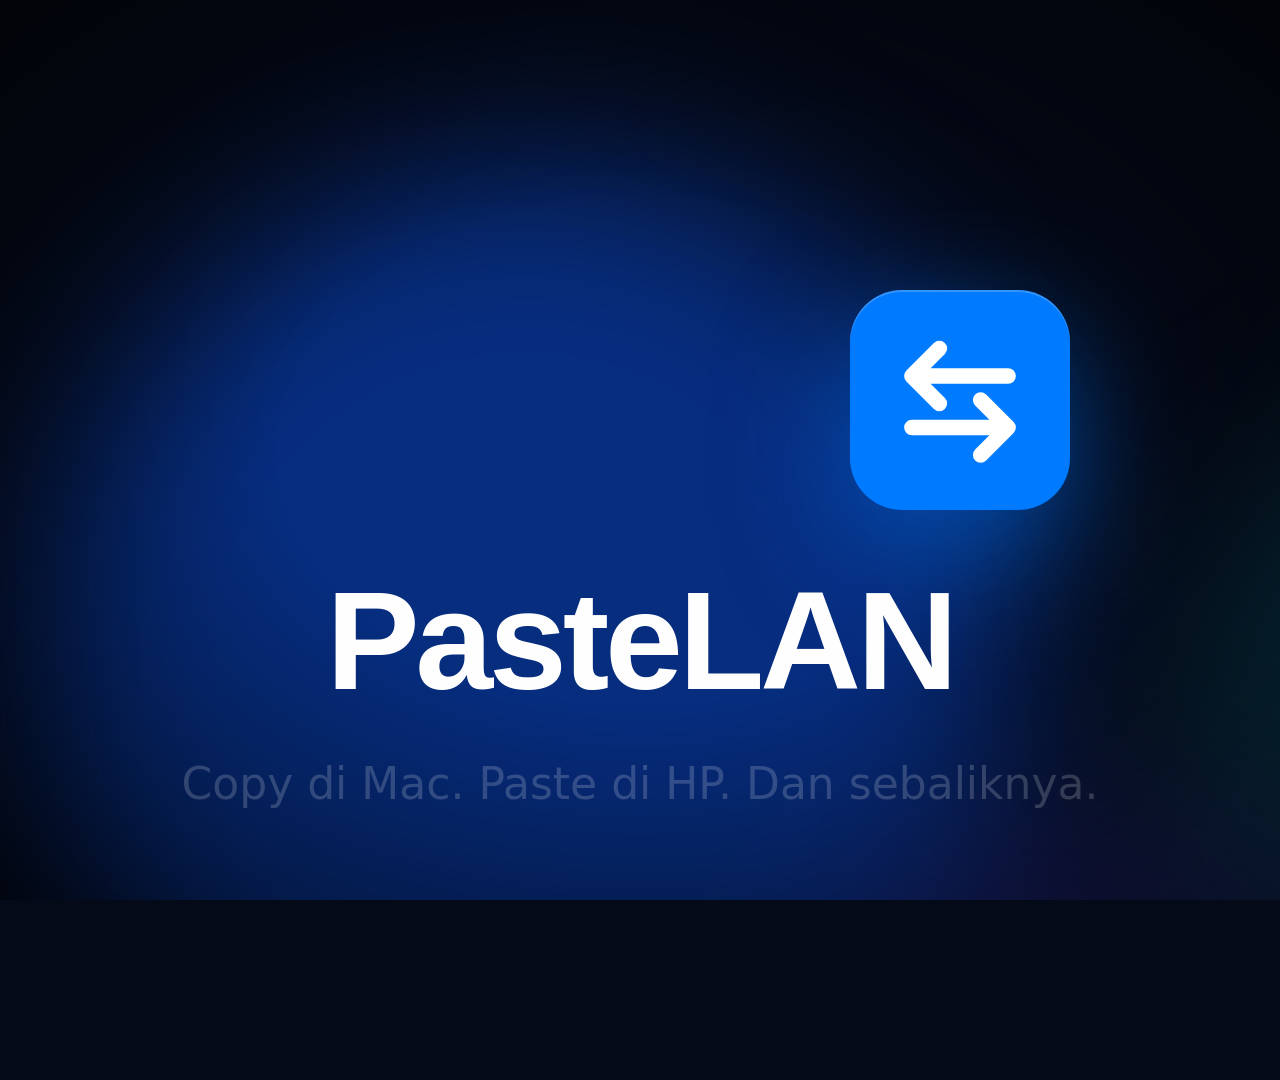
<file: video/src/teaser.html>
<!doctype html>
<html lang="id">
<head>
<meta charset="utf-8">
<title>PasteLAN — Teaser</title>
<!--
  Sumber video teaser. Setiap frame ditentukan murni oleh waktu t (detik) lewat window.seek(t),
  jadi render.js bisa memotret frame demi frame secara deterministik (tanpa requestAnimationFrame).
  Buka langsung di browser untuk pratinjau: animasi berjalan otomatis bila tidak ada ?render.
-->
<style>
  :root { --blue: #007aff; --green: #34c759; }
  * { box-sizing: border-box; margin: 0; padding: 0; }
  html, body { width: 1920px; height: 1080px; overflow: hidden; background: #050a18; }
  body { font-family: "Inter", system-ui, sans-serif; color: #fff; -webkit-font-smoothing: antialiased; }
  #stage { position: absolute; inset: 0; overflow: hidden; }

  .bg { position: absolute; inset: -20%; filter: blur(90px); }
  .blob { position: absolute; border-radius: 50%; opacity: .55; }
  .b1 { width: 1000px; height: 1000px; background: #0a4bd6; }
  .b2 { width: 850px; height: 850px; background: #0e7490; opacity: .45; }
  .b3 { width: 750px; height: 750px; background: #4338ca; opacity: .4; }
  .vignette { position: absolute; inset: 0; background: radial-gradient(ellipse at center, transparent 40%, rgba(0,0,0,.6) 100%); }

  .scene { position: absolute; inset: 0; opacity: 0; }
  .title { position: absolute; left: 0; right: 0; text-align: center; font-family: "Inter Display", "Inter", sans-serif;
           font-weight: 800; letter-spacing: -0.03em; }
  .sub { position: absolute; left: 0; right: 0; text-align: center; font-weight: 500; color: rgba(255,255,255,.72); }

  /* Ikon aplikasi: dua panah biru seperti icon-192.png */
  .icon { position: absolute; width: 220px; height: 220px; border-radius: 52px; background: var(--blue);
          box-shadow: 0 40px 120px rgba(0,122,255,.5), inset 0 2px 0 rgba(255,255,255,.2); }
  .icon svg { position: absolute; inset: 0; width: 100%; height: 100%; }

  .caption { position: absolute; left: 0; right: 0; text-align: center; font-family: "Inter Display", "Inter", sans-serif;
             font-weight: 800; font-size: 72px; letter-spacing: -0.03em; line-height: 1.08; }
  .caption small { display: block; font-family: "Inter", sans-serif; font-weight: 500; font-size: 30px; letter-spacing: 0;
                   color: rgba(255,255,255,.72); margin-top: 16px; }

  /* Jendela Mac tiruan */
  .mac { position: absolute; width: 900px; height: 560px; border-radius: 22px; background: #1c1f26;
         border: 1px solid rgba(255,255,255,.12); box-shadow: 0 50px 140px rgba(0,0,0,.55); overflow: hidden; }
  .mac .tb { height: 52px; display: flex; align-items: center; gap: 10px; padding: 0 20px; background: #262a33; }
  .mac .tb i { width: 14px; height: 14px; border-radius: 50%; display: block; }
  .mac .tb span { margin-left: 16px; font-size: 20px; color: rgba(255,255,255,.55); }
  .mac .body { padding: 40px 44px; font-size: 30px; line-height: 1.6; color: rgba(255,255,255,.85); }
  .hl { border-radius: 6px; padding: 2px 4px; }
  .keys { position: absolute; display: flex; gap: 12px; }
  .key { min-width: 86px; height: 86px; padding: 0 18px; border-radius: 18px; background: #f5f5f7; color: #1d1d1f;
         font-size: 44px; font-weight: 600; display: grid; place-items: center; box-shadow: 0 8px 0 #b7b7bd, 0 20px 40px rgba(0,0,0,.35); }

  /* Menu clipboard di Mac */
  .menu { position: absolute; width: 560px; border-radius: 16px; background: rgba(40,44,54,.97); border: 1px solid rgba(255,255,255,.14);
          box-shadow: 0 30px 80px rgba(0,0,0,.5); padding: 10px; font-size: 24px; }
  .menu .it { display: flex; justify-content: space-between; padding: 12px 16px; border-radius: 10px; color: rgba(255,255,255,.9); }
  .menu .it kbd { font-family: inherit; color: rgba(255,255,255,.45); }
  .menu .it.on { background: var(--blue); color: #fff; }
  .menu .it.on kbd { color: rgba(255,255,255,.8); }
  .menu .sep { height: 1px; background: rgba(255,255,255,.12); margin: 8px 6px; }
  .menu .muted { color: rgba(255,255,255,.55); }

  /* HP tiruan */
  .phone { position: absolute; width: 440px; height: 760px; border-radius: 64px; background: #f2f2f7; color: #1d1d1f;
           border: 12px solid #111; box-shadow: 0 50px 140px rgba(0,0,0,.6); overflow: hidden; }
  .phone .hd { display: flex; align-items: center; gap: 12px; padding: 64px 28px 18px; font-size: 30px; font-weight: 700;
               border-bottom: 1px solid #ddd; background: #f6f6f8; }
  .phone .hd .dot { width: 14px; height: 14px; border-radius: 50%; background: var(--green); }
  .phone .hd .st { margin-left: auto; font-size: 18px; font-weight: 500; color: #8a8a8e; }
  .phone .pad { padding: 20px; }
  .pcard { background: #fff; border: 1px solid #e3e3e8; border-radius: 22px; padding: 18px; margin-bottom: 16px; }
  .pcard .meta { display: flex; justify-content: space-between; font-size: 16px; color: #8a8a8e; }
  .pcard .txt { font-size: 22px; margin: 10px 0 14px; line-height: 1.35; word-break: break-word; }
  .pbtn { height: 52px; border-radius: 14px; background: var(--blue); color: #fff; font-size: 22px; font-weight: 600;
          display: grid; place-items: center; }
  .pbtn.ghost { background: #fff; color: var(--blue); border: 1px solid #ddd; }
  .ta { border: 1px solid #d8d8de; border-radius: 16px; height: 110px; padding: 14px; font-size: 20px; color: #1d1d1f; }
  .ta.ph { color: #9a9aa0; }
  .row2 { display: flex; gap: 10px; margin-top: 12px; }
  .row2 .pbtn { flex: 1; }
  .label { font-size: 16px; font-weight: 700; color: #6e6e73; letter-spacing: .06em; margin: 8px 6px 12px; }

  .flyer { position: absolute; padding: 14px 22px; border-radius: 16px; background: var(--blue); font-size: 24px; font-weight: 600;
           box-shadow: 0 20px 50px rgba(0,122,255,.5); white-space: nowrap; opacity: 0; z-index: 6; }
  .tap { position: absolute; width: 70px; height: 70px; margin: -35px 0 0 -35px; border-radius: 50%; background: rgba(0,0,0,.18);
         border: 3px solid rgba(0,0,0,.35); opacity: 0; z-index: 7; }

  .shot { position: absolute; border-radius: 40px; overflow: hidden; box-shadow: 0 50px 140px rgba(0,0,0,.6);
          border: 10px solid #111; }
  .shot img { display: block; width: 100%; height: auto; }

  .features { position: absolute; left: 50%; top: 450px; width: 1500px; transform: translateX(-50%);
              display: grid; grid-template-columns: repeat(3, 1fr); gap: 28px; }
  .feat { padding: 34px 36px; border-radius: 28px; background: rgba(255,255,255,.07); border: 1px solid rgba(255,255,255,.14); opacity: 0; }
  .feat .e { font-size: 46px; margin-bottom: 18px; }
  .feat h3 { font-size: 34px; font-weight: 700; letter-spacing: -0.01em; }
  .feat p { font-size: 24px; color: rgba(255,255,255,.66); margin-top: 8px; line-height: 1.35; }
  .badge { position: absolute; left: 0; right: 0; margin: 0 auto; width: fit-content; padding: 12px 26px; border-radius: 999px;
           border: 1px solid rgba(255,255,255,.22); font-size: 26px; color: rgba(255,255,255,.8); font-weight: 500; white-space: nowrap; }
  .fade { position: absolute; inset: 0; background: #000; opacity: 0; pointer-events: none; z-index: 20; }
</style>
</head>
<body>
<div id="stage">
  <div class="bg"><div class="blob b1" id="b1"></div><div class="blob b2" id="b2"></div><div class="blob b3" id="b3"></div></div>
  <div class="vignette"></div>

  <!-- 1. Pembuka -->
  <section class="scene" id="s1">
    <div class="icon" id="s1icon" style="left:850px; top:290px">
      <svg viewBox="0 0 64 64"><g fill="none" stroke="#fff" stroke-width="4.5" stroke-linecap="round" stroke-linejoin="round">
        <path id="s1a1" d="M46 25H18m8-8-8 8 8 8"/><path id="s1a2" d="M18 40h28m-8-8 8 8-8 8"/></g></svg>
    </div>
    <div class="title" id="s1title" style="top:560px; font-size:140px">PasteLAN</div>
    <div class="sub" id="s1sub" style="top:735px; font-size:44px">Copy di Mac. Paste di HP. Dan sebaliknya.</div>
  </section>

  <!-- 2. Mac → HP -->
  <section class="scene" id="s2">
    <div class="caption" id="s2cap" style="top:70px">Mac → HP, dalam ±1 detik.<small>Setiap ⌘C muncul otomatis di HP — teks maupun gambar.</small></div>
    <div class="mac" id="s2mac" style="left:150px; top:330px">
      <div class="tb"><i style="background:#ff5f57"></i><i style="background:#febc2e"></i><i style="background:#28c840"></i><span>Catatan</span></div>
      <div class="body">Link repo buat dicoba di HP:<br><span class="hl" id="s2hl">github.com/kikiraihan/mac-os-PasteLAN</span><br><span style="color:rgba(255,255,255,.45)">Jangan lupa install PWA-nya.</span></div>
    </div>
    <div class="keys" id="s2keys" style="left:470px; top:780px"><div class="key" id="k1">⌘</div><div class="key" id="k2">C</div></div>
    <div class="flyer" id="s2fly">📋 github.com/kikiraihan/…</div>
    <div class="phone" id="s2phone" style="left:1290px; top:280px">
      <div class="hd"><span class="dot"></span>PasteLAN<span class="st">Terhubung</span></div>
      <div class="pad">
        <div class="label">CLIPBOARD</div>
        <div class="pcard" id="s2new"><div class="meta"><span>Dari MacBook Air</span><span>10.31</span></div>
          <div class="txt">https://github.com/kikiraihan/mac-os-PasteLAN</div><div class="pbtn" id="s2salin">Salin</div></div>
        <div class="pcard" id="s2old"><div class="meta"><span>Dari MacBook Air</span><span>10.12</span></div>
          <div class="txt">Rapat dipindah ke jam 2 siang, ruang Meranti.</div><div class="pbtn">Salin</div></div>
      </div>
    </div>
  </section>

  <!-- 3. HP → Mac -->
  <section class="scene" id="s3">
    <div class="caption" id="s3cap" style="top:70px">HP → Mac: tempel, Kirim, ⌘V.<small>Teks atau beberapa gambar sekaligus.</small></div>
    <div class="phone" id="s3phone" style="left:230px; top:280px">
      <div class="hd"><span class="dot"></span>PasteLAN<span class="st">Terhubung</span></div>
      <div class="pad">
        <div class="pcard">
          <div class="ta" id="s3ta"></div>
          <div class="row2"><div class="pbtn" id="s3kirim">Kirim</div><div class="pbtn ghost">Kirim gambar</div></div>
        </div>
        <div class="label">CLIPBOARD</div>
        <div class="pcard"><div class="meta"><span>Dari MacBook Air</span><span>10.31</span></div>
          <div class="txt">https://github.com/kikiraihan/mac-os-PasteLAN</div><div class="pbtn">Salin</div></div>
      </div>
    </div>
    <div class="tap" id="s3tap"></div>
    <div class="flyer" id="s3fly">📋 Kode OTP: 482 913</div>
    <div class="menu" id="s3menu" style="left:1100px; top:330px">
      <div class="it on" id="s3top" style="opacity:0"><span>Kode OTP: 482 913</span><kbd>⌘0</kbd></div>
      <div class="it"><span>https://github.com/kikiraihan/mac…</span><kbd id="s3k1">⌘0</kbd></div>
      <div class="it"><span>Rapat dipindah ke jam 2 siang…</span><kbd id="s3k2">⌘1</kbd></div>
      <div class="it"><span>🖼 Gambar 1284 × 2778</span><kbd id="s3k3">⌘2</kbd></div>
      <div class="it"><span>ssh deploy@vps -p 2222</span><kbd id="s3k4">⌘3</kbd></div>
      <div class="sep"></div>
      <div class="it muted"><span>🔍 Cari clip…</span></div>
      <div class="it muted"><span>Buka PasteLAN di browser</span></div>
      <div class="it muted"><span>Pengaturan…</span><kbd>⌘,</kbd></div>
    </div>
    <div class="keys" id="s3keys" style="left:1290px; top:860px"><div class="key" id="k3">⌘</div><div class="key" id="k4">V</div></div>
  </section>

  <!-- 4. PWA (screenshot asli) -->
  <section class="scene" id="s4">
    <div class="caption" id="s4cap" style="top:380px; left:120px; right:auto; width:760px; text-align:left">Install di HP<br>seperti aplikasi.<small>PWA untuk iPhone & Android,<br>terang maupun gelap.</small></div>
    <div class="shot" id="s4a" style="left:960px; top:110px; width:400px"><img src="../../docs/screenshots/hp-light.png" alt=""></div>
    <div class="shot" id="s4b" style="left:1400px; top:170px; width:400px"><img src="../../docs/screenshots/hp-dark.png" alt=""></div>
  </section>

  <!-- 5. Fitur -->
  <section class="scene" id="s5">
    <div class="title" id="s5title" style="top:150px; font-size:96px">Milikmu sepenuhnya.</div>
    <div class="features">
      <div class="feat"><div class="e">🖥️</div><h3>Server sendiri</h3><p>Satu binary Go, tanpa dependensi & database.</p></div>
      <div class="feat"><div class="e">📶</div><h3>Atau Wi-Fi lokal</h3><p>Tanpa server: scan QR, isi dienkripsi ChaCha20.</p></div>
      <div class="feat"><div class="e">📋</div><h3>Clipboard manager</h3><p>Riwayat di menu bar, ⌘0–⌘9, cari clip.</p></div>
      <div class="feat"><div class="e">🔔</div><h3>Notifikasi di HP</h3><p>⌃ + klik untuk mengirim satu clip.</p></div>
      <div class="feat"><div class="e">🧠</div><h3>Hanya di RAM</h3><p>Server tidak menyimpan isi clipboard ke disk.</p></div>
      <div class="feat"><div class="e">✍️</div><h3>Update bertanda tangan</h3><p>Rilis diverifikasi dengan Ed25519.</p></div>
    </div>
  </section>

  <!-- 6. Penutup -->
  <section class="scene" id="s6">
    <div class="icon" id="s6icon" style="left:880px; top:250px; width:160px; height:160px; border-radius:38px">
      <svg viewBox="0 0 64 64"><g fill="none" stroke="#fff" stroke-width="4.5" stroke-linecap="round" stroke-linejoin="round">
        <path d="M46 25H18m8-8-8 8 8 8"/><path d="M18 40h28m-8-8 8 8-8 8"/></g></svg>
    </div>
    <div class="title" id="s6title" style="top:450px; font-size:150px">PasteLAN</div>
    <div class="sub" id="s6sub" style="top:640px; font-size:44px">Satu clipboard untuk Mac dan HP.</div>
    <div class="badge" id="s6badge" style="top:760px">macOS · iPhone · Android — self-hosted</div>
  </section>

  <div class="fade" id="fade"></div>
</div>

<script>
  // ---- Pembantu animasi ----
  const DURATION = 28;
  const TOTAL = DURATION + 1.5; // tahan logo sejenak sebelum layar gelap
  const clamp = (v, a = 0, b = 1) => Math.min(b, Math.max(a, v));
  const prog = (t, a, b) => clamp((t - a) / (b - a));
  const easeOut = (x) => 1 - Math.pow(1 - x, 3);
  const easeInOut = (x) => (x < .5 ? 4 * x * x * x : 1 - Math.pow(-2 * x + 2, 3) / 2);
  const back = (x) => { const c1 = 1.70158, c3 = c1 + 1; return 1 + c3 * Math.pow(x - 1, 3) + c1 * Math.pow(x - 1, 2); };
  const lerp = (a, b, x) => a + (b - a) * x;
  const $ = (id) => document.getElementById(id);
  function sceneAlpha(t, a, b, fi = .5, fo = .5) {
    return Math.min(easeOut(prog(t, a, a + fi)), 1 - easeInOut(prog(t, b - fo, b)));
  }
  function show(el, alpha) { el.style.opacity = alpha; el.style.visibility = alpha <= 0.001 ? 'hidden' : 'visible'; }
  function rise(el, t, start, dur = .7, dist = 40) {
    const x = easeOut(prog(t, start, start + dur));
    el.style.opacity = x;
    el.style.transform = `translateY(${(1 - x) * dist}px)`;
  }
  // tombol keyboard ditekan sebentar di sekitar waktu `at`
  function press(el, t, at) {
    const d = prog(t, at, at + .12) - prog(t, at + .35, at + .5);
    el.style.transform = `translateY(${d * 8}px)`;
    el.style.boxShadow = `0 ${8 - d * 8}px 0 #b7b7bd, 0 20px 40px rgba(0,0,0,.35)`;
  }
  // terbang melengkung dari (x1,y1) ke (x2,y2)
  function fly(el, t, a, b, x1, y1, x2, y2) {
    const k = easeInOut(prog(t, a, b));
    const arc = Math.sin(k * Math.PI) * -140;
    el.style.left = lerp(x1, x2, k) + 'px';
    el.style.top = (lerp(y1, y2, k) + arc) + 'px';
    el.style.opacity = t > a && t < b + .05 ? Math.min(1, prog(t, a, a + .15) * 1) * (1 - prog(t, b - .1, b + .05)) : 0;
    el.style.transform = `scale(${lerp(.9, .75, k)})`;
  }

  const OTP = 'Kode OTP: 482 913';

  // ---- Linimasa (detik) ----
  // s1 0–3.5 · s2 3.5–10.5 · s3 10.5–17.5 · s4 17.5–21.5 · s5 21.5–25.5 · s6 25.5–akhir
  window.seek = function (t) {
    $('b1').style.transform = `translate(${200 + Math.sin(t * .25) * 200}px, ${200 + Math.cos(t * .2) * 150}px)`;
    $('b2').style.transform = `translate(${1250 + Math.cos(t * .22) * 220}px, ${450 + Math.sin(t * .3) * 160}px)`;
    $('b3').style.transform = `translate(${800 + Math.sin(t * .18 + 2) * 300}px, ${900 + Math.cos(t * .25) * 120}px)`;

    // 1. Pembuka
    {
      show($('s1'), sceneAlpha(t, 0, 3.5, .01, .6));
      const ic = back(prog(t, .2, 1.0));
      $('s1icon').style.transform = `scale(${ic}) rotate(${(1 - ic) * -12}deg)`;
      $('s1icon').style.opacity = clamp(ic * 2);
      $('s1a1').style.transform = `translateX(${(1 - easeOut(prog(t, .7, 1.3))) * 14}px)`;
      $('s1a2').style.transform = `translateX(${(1 - easeOut(prog(t, .9, 1.5))) * -14}px)`;
      rise($('s1title'), t, 1.0, .8, 50);
      rise($('s1sub'), t, 1.6, .8, 30);
    }

    // 2. Mac → HP
    {
      show($('s2'), sceneAlpha(t, 3.5, 10.5, .5, .6));
      rise($('s2cap'), t, 3.6, .7, 30);
      rise($('s2mac'), t, 3.7, .7, 50);
      rise($('s2phone'), t, 3.9, .7, 50);
      // teks diseleksi, lalu ⌘C
      const sel = prog(t, 4.8, 5.4);
      $('s2hl').style.background = `linear-gradient(90deg, rgba(0,122,255,.55) ${sel * 100}%, transparent ${sel * 100}%)`;
      rise($('s2keys'), t, 5.4, .4, 20);
      press($('k1'), t, 5.8); press($('k2'), t, 5.95);
      $('s2keys').style.opacity = Math.min(easeOut(prog(t, 5.4, 5.8)), 1 - prog(t, 7.0, 7.4));
      fly($('s2fly'), t, 6.3, 7.3, 560, 520, 1330, 420);
      // kartu baru muncul di atas, kartu lama turun
      const n = easeOut(prog(t, 7.2, 7.7));
      // kartu baru tumbuh dari tinggi 0, kartu lama ikut terdorong ke bawah
      $('s2new').style.opacity = n;
      $('s2new').style.overflow = 'hidden';
      $('s2new').style.maxHeight = `${n * 260}px`;
      $('s2new').style.paddingTop = $('s2new').style.paddingBottom = `${n * 18}px`;
      $('s2new').style.marginBottom = `${n * 16}px`;
      $('s2new').style.borderWidth = n > 0 ? '1px' : '0';
      $('s2salin').style.background = t > 8.6 && t < 9.6 ? '#34c759' : '';
      $('s2salin').textContent = t > 8.6 && t < 9.6 ? '✓ Disalin' : 'Salin';
    }

    // 3. HP → Mac
    {
      show($('s3'), sceneAlpha(t, 10.5, 17.5, .5, .6));
      rise($('s3cap'), t, 10.6, .7, 30);
      rise($('s3phone'), t, 10.7, .7, 50);
      rise($('s3menu'), t, 11.0, .7, 30);
      const n = Math.round(OTP.length * prog(t, 11.6, 12.8));
      $('s3ta').textContent = n ? OTP.slice(0, n) : 'Tempel teks di sini, lalu kirim…';
      $('s3ta').classList.toggle('ph', !n);
      // ketuk Kirim
      const kb = $('s3kirim').getBoundingClientRect();
      const tp = prog(t, 13.0, 13.5);
      $('s3tap').style.left = (kb.left + kb.width / 2) + 'px';
      $('s3tap').style.top = (kb.top + kb.height / 2) + 'px';
      $('s3tap').style.opacity = tp > 0 && tp < 1 ? 1 - tp : 0;
      $('s3tap').style.transform = `scale(${.5 + tp * .8})`;
      $('s3kirim').style.filter = tp > 0 && tp < .6 ? 'brightness(.85)' : '';
      if (t > 13.3) { $('s3ta').textContent = 'Tempel teks di sini, lalu kirim…'; $('s3ta').classList.add('ph'); }
      fly($('s3fly'), t, 13.3, 14.3, 560, 500, 1120, 330);
      // item baru masuk ke paling atas riwayat, nomor pintasan ikut bergeser
      const top = easeOut(prog(t, 14.2, 14.7));
      $('s3top').style.opacity = top;
      $('s3top').style.overflow = 'hidden';
      $('s3top').style.maxHeight = `${top * 60}px`;
      $('s3top').style.paddingTop = $('s3top').style.paddingBottom = `${top * 12}px`;
      ['s3k1', 's3k2', 's3k3', 's3k4'].forEach((id, i) => { $(id).textContent = '⌘' + (t > 14.3 ? i + 1 : i); });
      rise($('s3keys'), t, 15.0, .4, 20);
      $('s3keys').style.opacity = Math.min(easeOut(prog(t, 15.0, 15.4)), 1 - prog(t, 16.6, 17.0));
      press($('k3'), t, 15.5); press($('k4'), t, 15.65);
    }

    // 4. PWA
    {
      show($('s4'), sceneAlpha(t, 17.5, 21.5, .6, .6));
      const x = easeOut(prog(t, 17.6, 18.6));
      $('s4cap').style.opacity = x;
      $('s4cap').style.transform = `translateX(${(1 - x) * -60}px)`;
      const k = prog(t, 17.5, 21.5);
      $('s4a').style.transform = `translateY(${(1 - easeOut(prog(t, 17.7, 18.7))) * 120 - k * 30}px) rotate(-3deg)`;
      $('s4b').style.transform = `translateY(${(1 - easeOut(prog(t, 17.9, 18.9))) * 120 + k * 30}px) rotate(3deg)`;
      $('s4a').style.opacity = easeOut(prog(t, 17.7, 18.3));
      $('s4b').style.opacity = easeOut(prog(t, 17.9, 18.5));
    }

    // 5. Fitur
    {
      show($('s5'), sceneAlpha(t, 21.5, 25.7, .5, .6));
      rise($('s5title'), t, 21.6, .7, 30);
      document.querySelectorAll('.feat').forEach((el, i) => rise(el, t, 22.0 + i * .15, .6, 30));
    }

    // 6. Penutup
    {
      show($('s6'), sceneAlpha(t, 25.5, TOTAL + 10, .6, .1));
      $('s6icon').style.transform = `scale(${back(prog(t, 25.6, 26.3))})`;
      rise($('s6title'), t, 25.9, .7, 40);
      rise($('s6sub'), t, 26.3, .7, 24);
      rise($('s6badge'), t, 26.6, .7, 16);
    }

    // Layar meredup di akhir
    $('fade').style.opacity = easeInOut(prog(t, TOTAL - .6, TOTAL));
  };
  window.DURATION = TOTAL;

  // Pratinjau di browser (tanpa ?render)
  if (!location.search.includes('render')) {
    const t0 = performance.now();
    const loop = () => { window.seek(((performance.now() - t0) / 1000) % window.DURATION); requestAnimationFrame(loop); };
    loop();
  } else {
    window.seek(0);
  }
</script>
</body>
</html>
</file>
